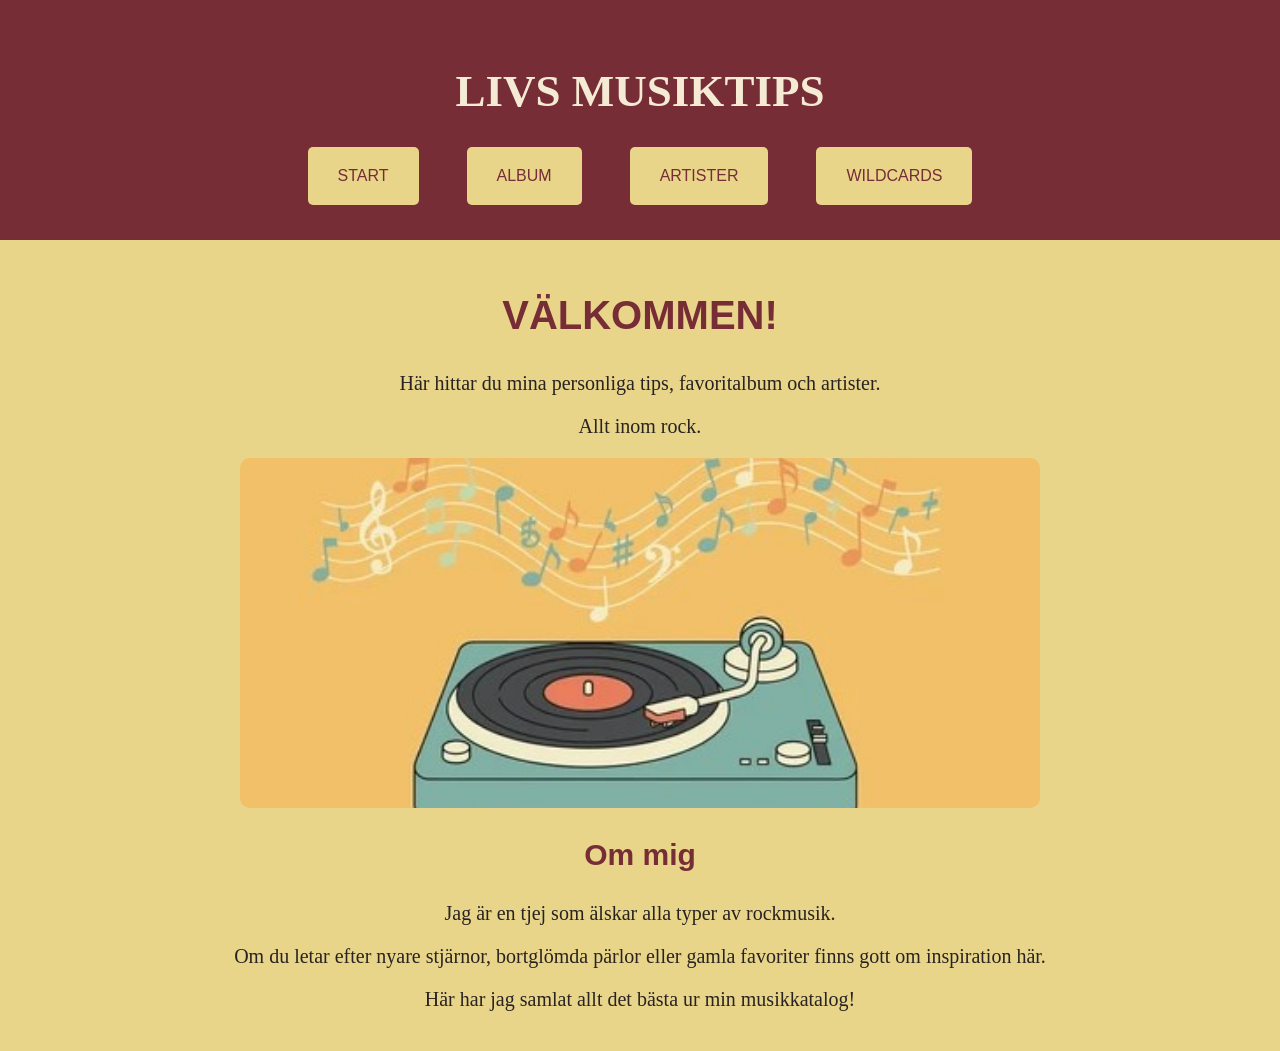
<file: index.html>
<!DOCTYPE html>
<html lang="sv">
<head>
    <meta charset="UTF-8">
    <meta name="viewport" content="width=device-width, initial-scale=1.0">
    <title>Livs Musiktips</title>
    <link rel="icon" href="vinyl.jpg">
 <link rel="stylesheet" href="diva.css">
   
</head>
<body class="startsida">
<!--header och navigeringsmeny-->
    <header>
        <h1>LIVS MUSIKTIPS</h1>
    
        <nav class="knappar" >
            <a href="index.html">START</a>
            <a href="album.html">ALBUM</a>
            <a href="artister.html">ARTISTER</a>
            <a href="wildcards.html">WILDCARDS</a>
        </nav>

    </header>

    <main>
<!--Underrukbrik, text och bild för startsidan-->
   <h2>VÄLKOMMEN!</h2>
    <p>Här hittar du mina personliga tips, favoritalbum och artister.</p>
    <p>Allt inom rock.</p>
<div id="vinyl">
    <img src="vinyl.jpg" alt="Vinylspelare">
</div>

<!--Om mig-stycke-->
    <h3>Om mig</h3>
    <p>Jag är en tjej som älskar alla typer av rockmusik.</p>
    <p>Om du letar efter nyare stjärnor, bortglömda pärlor eller gamla favoriter finns gott om inspiration här.</p>
    <p>Här har jag samlat allt det bästa ur min musikkatalog!</p>
</main>
</body>
</html>
</file>
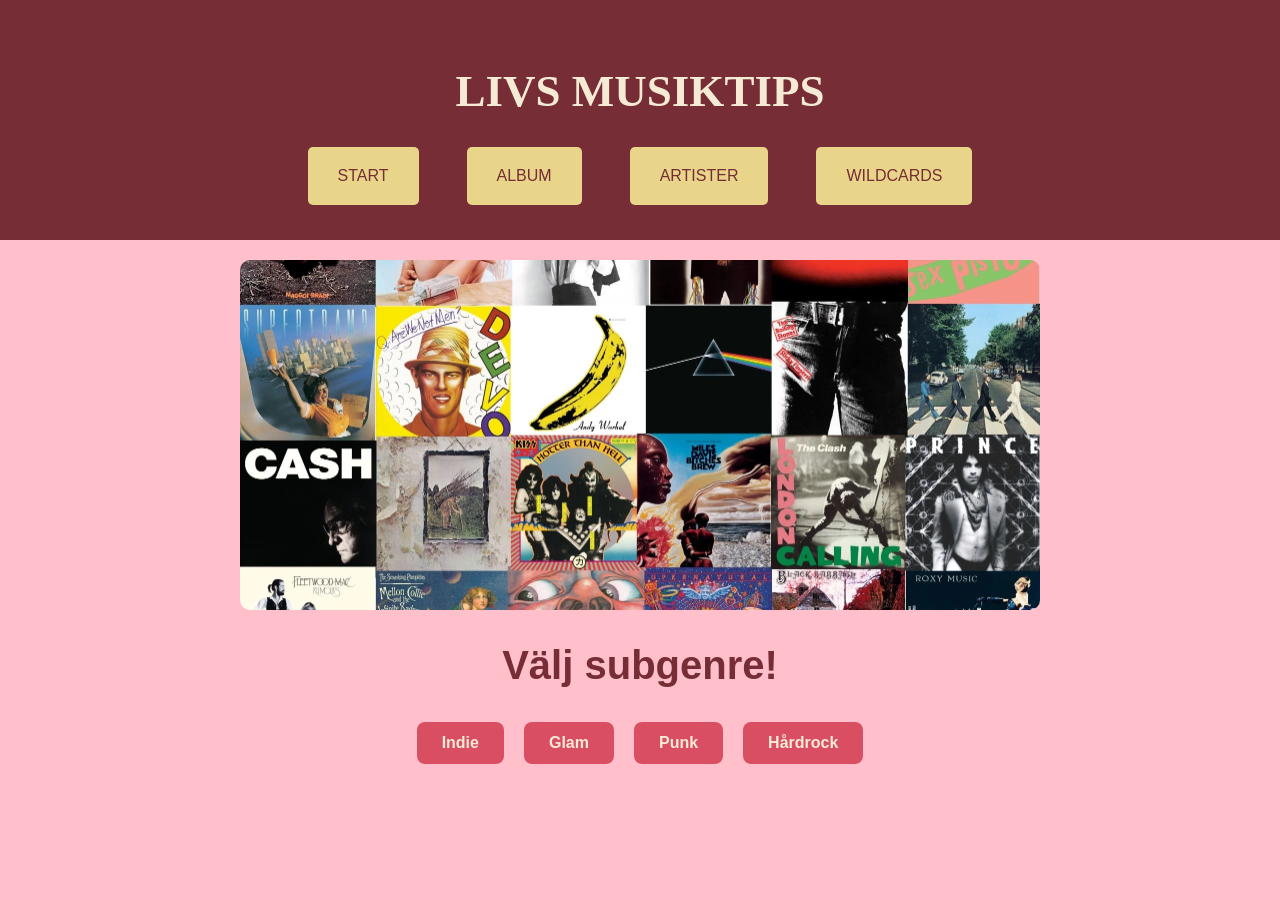
<file: album.html>
<!DOCTYPE html>
<html lang="sv">
<head>
    <meta charset="UTF-8">
    <meta name="viewport" content="width=device-width, initial-scale=1.0">
    <title>Album</title>
    <link rel="icon" href="vinyl.jpg">
 <link rel="stylesheet" href="diva.css">
   
</head>
<body class="album">
<!--header och navigeringsmeny-->
    <header>
        <h1>LIVS MUSIKTIPS</h1>
      
        <nav class="knappar" >
            <a href="index.html">START</a>
            <a href="album.html">ALBUM</a>
            <a href="artister.html">ARTISTER</a>
            <a href="wildcards.html">WILDCARDS</a>
        </nav>


    </header>

    <!--omslagsbild skivor-->
<div id="covers">
    <img src="covers.webp" alt="Skivomslag">
</div>

<!--underrubrik-->
<h2>Välj subgenre!</h2>

<!--knapp indie och lista-->
<div class="genre-meny">
<details name="genrer">
<summary>Indie</summary>
<ul class="album-lista">
<li>
    <img src="smiths.jpeg" alt="Albumomslag The Smiths">
    <p>The Smiths - The Queen is Dead</p>
</li>
<li>
    <img src="arctic.jpg" alt="Albumomslag Arctic Monkeys">
    <p>Arctic Monkeys - Favourite Worst Nightmare</p>
</li>
</ul>
</details>
 
<!--knapp glam och lista-->
<details name="genrer">
    <summary>Glam</summary>
    <ul class="album-lista">
        <li>
            <img src="bowie.jpg" alt="Albumomslag David Bowie">
            <p>David Bowie - Let's Dance</p>
        </li>
        <li>
<img src="queen.jpg" alt="Albumomslag Queen">
<p>Queen - A Night at the Opera</p>
        </li>
    </ul>
</details>

<!--knapp punk och lista-->
<details name="genrer">
    <summary>Punk</summary>
    <ul class="album-lista">
    <li>
        <img src="viagra.jpg" alt="Albumomslag Viagra Boys">
        <p>Viagra Boys - viagr aboys</p>

    </li>
    <li>
        <img src="ebba.jpg" alt="Albumomslag Ebba Grön">
        <p>Ebba Grön - Ebba Grön</p>
    </li>
    </ul>
</details>

<!--knapp hårdrock och lista-->
<details name="genrer">
    <summary>Hårdrock</summary>
    <ul class="album-lista">
        <li>
            <img src="cooper.jpg" alt="Albumomslag Alice Cooper">
            <p>Alice Cooper - Trash</p>
        </li>
        <li>
            <img src="acdc.png" alt="Albumomslag AC/DC">
            <p>AC/DC - Back in Black</p>
        </li>
    </ul>
</details>

</div> 
</body>
</html>
</file>
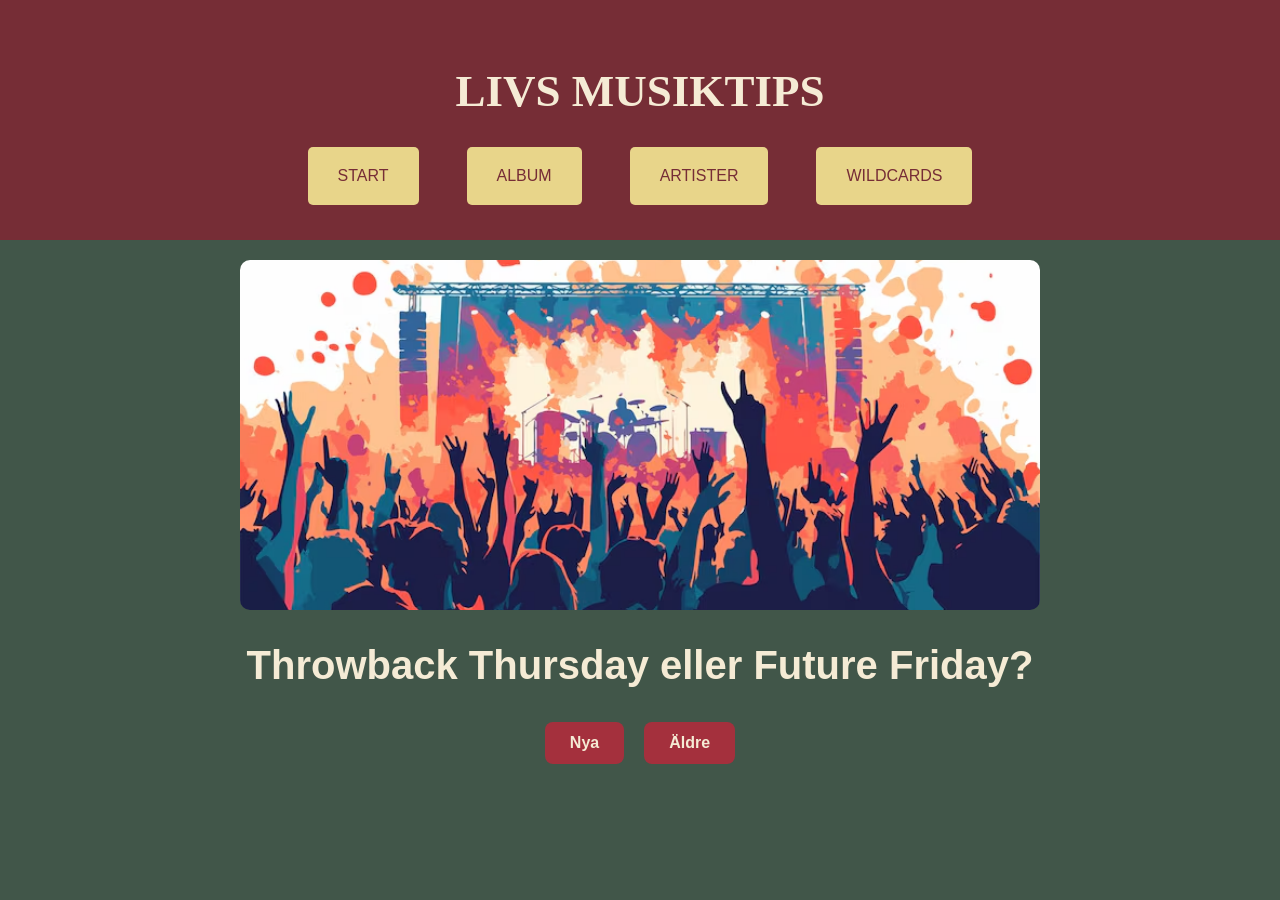
<file: artister.html>
<!DOCTYPE html>
<html lang="sv">
<head>
    <meta charset="UTF-8">
    <meta name="viewport" content="width=device-width, initial-scale=1.0">
    <title>Artister</title>
    <link rel="icon" href="vinyl.jpg">
 <link rel="stylesheet" href="diva.css">
   
</head>
<body class="artister">
<!--header och navigeringsmeny-->
    <header>
        <h1>LIVS MUSIKTIPS</h1>
       
        <nav class="knappar" >
            <a href="index.html">START</a>
            <a href="album.html">ALBUM</a>
            <a href="artister.html">ARTISTER</a>
            <a href="wildcards.html">WILDCARDS</a>
        </nav>

    </header>

<!--bilden av publikhav-->
<div id="publik">
    <img src="publik.avif" alt="Publikhav">
</div>

<!--underrubrik-->
<h2>Throwback Thursday eller Future Friday?</h2>

<!--knapp och lista med nya artister-->
<div class="genre-meny">
<details name="artister">
    <summary>Nya</summary>
<ul class="album-lista">
    <li>
        <img src="vasterut.webp" alt="Väster-ut">
        <p>Väster-Ut</p>
    </li>
    <li>
        <img src="nektar.jpg" alt="Nektar">
        <p>Nektar</p>
    </li>
</ul>
</details>

<!--knapp och lista med äldre artister-->
<details name="artister">
    <summary>Äldre</summary>
    <ul class="album-lista">
<li>
    <div id="kent">
        <img src="kentband.jpg" alt="Kent">
        <p>Kent</p>
    </div>
     </li>
     <li>
        <div id="depeche">
            <img src="depeche.webp" alt="Depeche Mode">
            <p>Depeche Mode</p>
        </div>
     </li>
    </ul>
</details>
</div>
</body>
</html>
</file>
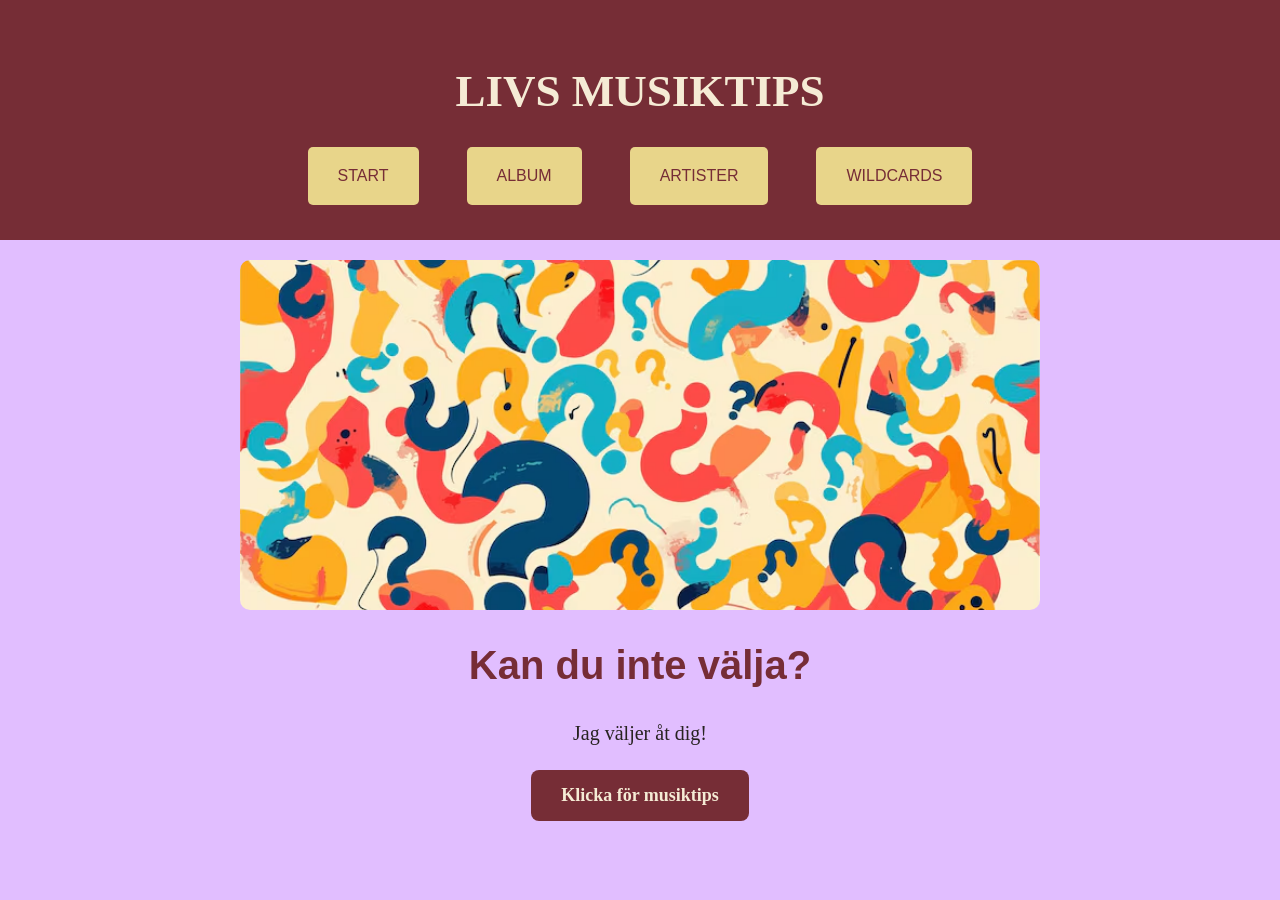
<file: wildcards.html>
<!DOCTYPE html>
<html lang="sv">
<head>
    <meta charset="UTF-8">
    <meta name="viewport" content="width=device-width, initial-scale=1.0">
    <title>Wildcards</title>
    <link rel="icon" href="vinyl.jpg">
 <link rel="stylesheet" href="diva.css">
   
</head>
<body class="wildcards">

    <!--header-->
    <header>
        <h1>LIVS MUSIKTIPS</h1>
       
        <nav class="knappar" >
            <a href="index.html">START</a>
            <a href="album.html">ALBUM</a>
            <a href="artister.html">ARTISTER</a>
            <a href="wildcards.html">WILDCARDS</a>
        </nav>

    </header>
    
    <!--omslagsbild frågetecken-->
<div id="wildcard">
    <img src="wild.avif" alt="Färgglada frågetecken">
</div>

<!--underrubrik och text-->
<h2>Kan du inte välja?</h2>
<p>Jag väljer åt dig!</p>

<!--slumpknappen-->
<button id="slump-knapp" onclick="visaTips()">Klicka för musiktips</button>
<p id="tips"></p>

<!--koppling till javascript-->
<script src="script.js"></script>

</body>
</html>
</file>
<file: diva.css>
/*Väljer bakgrundsfärg för samtliga flikar*/
.startsida {
    background-color: #E8D58A;
}

.album {
    background-color: pink;
}

.artister {
    background-color:#354b3def;
}

.wildcards {
    background-color: #e0bbfff1;
}

/*färg och font för text i body*/
body {
color:#282321;
margin: 0;
font-family: Arial, Helvetica, sans-serif;
}

/*färg och storlek på header-blocket*/
header {
background-color: #762d36;
padding: 35px;
}

/* styr font, färg och placering för rubriken*/
h1 {
font-family:Georgia, serif;
font-size: 45px;
color:#F5EBD5;
text-align:center;
}

/*centrering, storlek och layout för bilderna på varje sida*/
#vinyl img,
#covers img,
#publik img,
#wildcard img {
display: block;
width: 800px;
max-width: 90%;
height: 350px;
object-fit: cover;
border-radius: 10px;
margin: 20px auto;
}

/*färg och form för knapparna i menyn längst upp*/
.knappar a {
    background-color:#E8D58A;
    color:#762D36;
    padding: 20px 30px;
    text-decoration: none;
    border-radius: 5px;
    display: inline-block;
}

/*funktion för knappar i navigeringsmenyn*/
.knappar {
display: flex;
justify-content: center;
align-items: center;
gap: 3rem;
flex-wrap: wrap;
}

/*ändrar färg när man drar muspekaren över*/
.knappar a:hover {
background-color:#D87942;
    color: #F5EBD5;
}

main {
padding: 20px;
text-align: center;
}

/*bestämmer font, färg och centrering för underrubriker*/
h2 {
font-family: Arial, Helvetica, sans-serif;
color: #762D36;
text-align: center;
font-size: 40px;
}

h3 {
    font-family: Arial, Helvetica, sans-serif;
    color: #762D36;
    text-align: center;
    font-size: 30px;
}
/*färg, font och centrering för text*/
p {
    color: #282321;
    font-family: Georgia, Times, serif;
    align-content: center;
    text-align: center;
    font-size: 15px;
}

.startsida p {
    font-size: 20px;
}

.wildcards p {
    font-size: 20px;
}
/*egenskaper för knapparna i sidorna album och artister*/
summary {
cursor: pointer;
font-weight: bold;
background-color: #cc2239b7;
display: inline-block;
padding: 12px 25px;
border-radius: 8px;
color: #F5EBD5;
}

/*egenskaper för tipslistorna*/
.album-lista{
    list-style: none;
    justify-content: center;
    padding:0;
    margin: 20px auto;
    width:100%;
    display: flex;
    flex-wrap: wrap;
    gap: 30px;

}

/*egenskaper för bilderna till varje tips*/
.album-lista img {
    display: block;
    margin: 0 auto;
    width: 200px;
    height: 200px;
    object-fit: cover;
    border-radius: 8px;
}

/*egenskaper för texten i tipsen*/
.album-lista li {
    text-align: center;
    width: 220px;
}

/*egenskaper för knapparna indie, glam osv*/
.genre-meny {
    display: flex;
    justify-content: center;
    align-items: flex-start;
    gap: 20px;
    flex-wrap: wrap;
    margin-top: 25px;
    max-width: 1000px;
    margin: 25px auto;
}

/*färg för text på sidan Artister*/
.artister p{
    color:#F5EBD5;
}

.artister h2 {
    color: #F5EBD5;
}

/*egenskaper för slumpknappen*/
#slump-knapp {
    display: block;
    margin: 25px auto;
    padding: 15px 30px;
    background-color: #762D36;
    color: #F5EBD5;
    font-family: Georgia, serif;
    font-size: 18px;
    font-weight: bold;
    border: none;
    border-radius: 8px;
    cursor: pointer;
}

/*ändra färg när muspekaren vilar på slumpknappen*/
#slump-knapp:hover {
background-color: #D87942;
}

/*utseendet på tipsen som slumpas fram*/
#tips {
    text-align: center;
    font-size: 22px;
    font-weight: bold;
    color: #762D36;
    margin-top: 15px;
    min-height: 30px;
}

/*mobilanpassningar*/
@media (max-width: 600px) {
    header {
        padding: 20px 10px;
    }
    h1 {
        font-size: 26px;
    }

    h2 {
        font-size: 24px;
    }

/*gör menyknapparna nättare för mobil*/
.knappar {
    gap:  6px;
}
.knappar a {
    padding: 8px 10px;
    font-size: 12px;
}

/*gör omslagsbilderna längre på mobilen*/
#vinyl img,
#covers img,
#publik img,
#wildcard img {
    height: 180px;

}

/*lägger meny-knapparna centrerat under varandra på mobil*/
.genre-meny {
    flex-direction: column;
    align-items: center;
}
}
</file>
